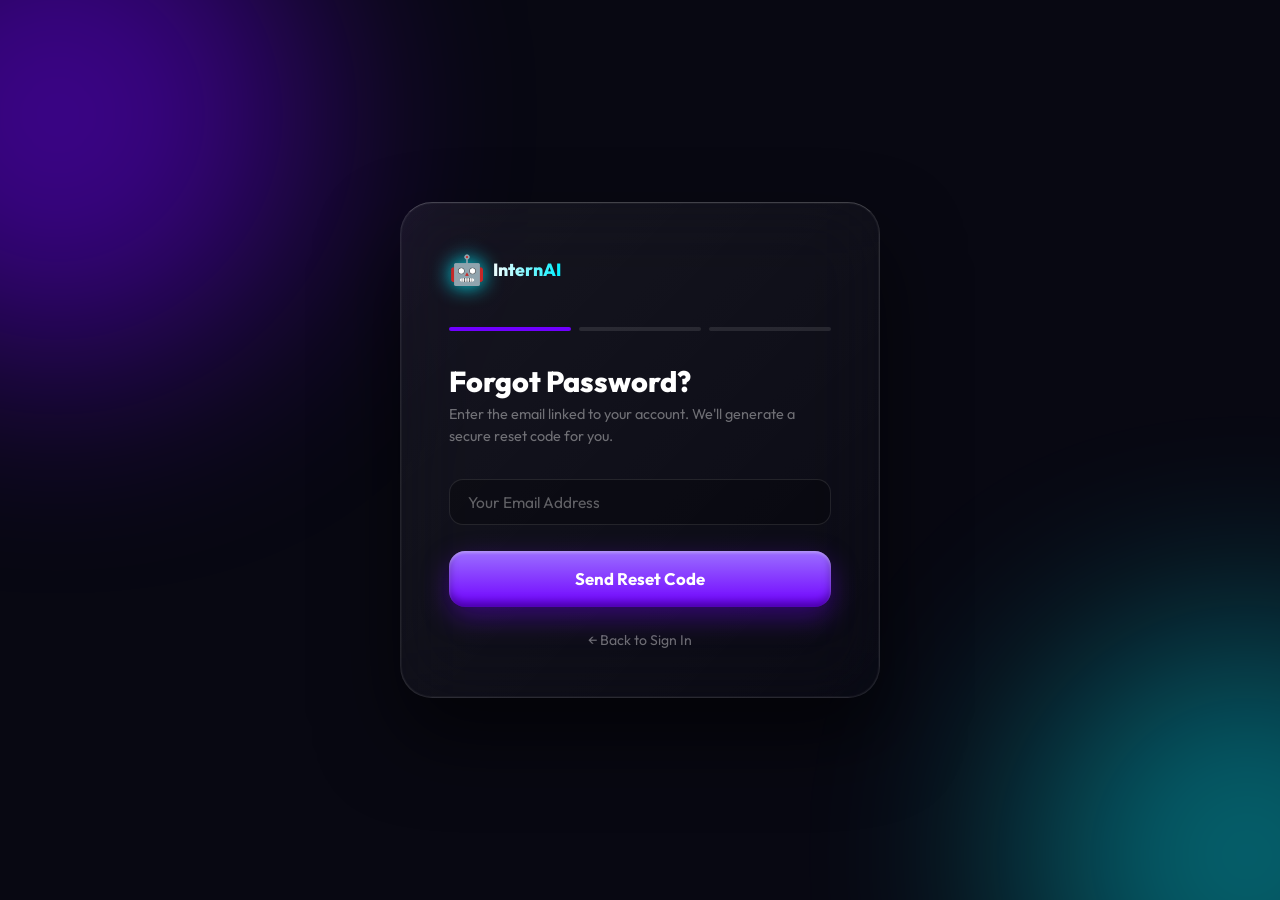
<file: internship_ai_agent/forgot-password.html>
<!DOCTYPE html>
<html lang="en">
<head>
<meta charset="UTF-8">
<meta name="viewport" content="width=device-width, initial-scale=1.0">
<title>Reset Password — InternAI</title>
<link href="https://fonts.googleapis.com/css2?family=Outfit:wght@300;400;600;700;800&display=swap" rel="stylesheet">
<style>
  *,*::before,*::after{margin:0;padding:0;box-sizing:border-box}
  :root{--cyan:#00f0ff;--violet:#7000ff;--pink:#ff007b;--green:#00e4b8;--dark:#080812;--border:rgba(255,255,255,.10)}
  body{font-family:'Outfit',sans-serif;background:var(--dark);color:#fff;min-height:100vh;display:flex;align-items:center;justify-content:center;padding:2rem;position:relative;overflow:hidden}

  /* Ambient blobs */
  .ab{position:fixed;border-radius:50%;filter:blur(110px);animation:ab-sway 20s ease-in-out infinite alternate;pointer-events:none;z-index:0}
  .a1{width:500px;height:500px;background:var(--violet);top:-15%;left:-15%;opacity:.5}
  .a2{width:450px;height:450px;background:var(--cyan);bottom:-20%;right:-15%;opacity:.4;animation-delay:-10s}
  @keyframes ab-sway{0%{transform:translate(0,0)}100%{transform:translate(50px,70px)}}

  /* Card */
  .card{
    position:relative;z-index:1;width:100%;max-width:480px;
    background:linear-gradient(135deg,rgba(255,255,255,.06),rgba(255,255,255,.01));
    backdrop-filter:blur(36px);-webkit-backdrop-filter:blur(36px);
    border:1px solid rgba(255,255,255,.1);border-top:1px solid rgba(255,255,255,.22);
    box-shadow:0 40px 80px rgba(0,0,0,.6),inset 0 0 0 1px rgba(255,255,255,.04);
    border-radius:32px;padding:3rem;
    animation:card-in .5s cubic-bezier(.16,1,.3,1)
  }
  @keyframes card-in{from{opacity:0;transform:translateY(24px) scale(.97)}to{opacity:1;transform:translateY(0) scale(1)}}

  .brand{display:flex;align-items:center;gap:.5rem;margin-bottom:2.5rem}
  .brand span{font-size:1.8rem;filter:drop-shadow(0 0 10px var(--cyan))}
  .brand p{font-size:1.1rem;font-weight:800;background:linear-gradient(90deg,#fff,var(--cyan));-webkit-background-clip:text;-webkit-text-fill-color:transparent}

  /* Step indicator */
  .steps{display:flex;gap:.5rem;margin-bottom:2rem}
  .step-dot{flex:1;height:4px;border-radius:2px;background:rgba(255,255,255,.1);transition:background .4s}
  .step-dot.active{background:var(--violet)}
  .step-dot.done{background:var(--green)}

  h3{font-size:1.8rem;font-weight:800;margin-bottom:.3rem}
  .sub{color:rgba(255,255,255,.4);font-size:.9rem;margin-bottom:2rem;line-height:1.5}

  /* Fields */
  .field{position:relative;margin-bottom:1.6rem}
  .field input{
    width:100%;background:rgba(0,0,0,.25);border:1px solid rgba(255,255,255,.1);border-radius:14px;
    padding:1.05rem 1.2rem .45rem;color:#fff;font-size:.97rem;font-family:inherit;
    transition:all .3s;outline:none
  }
  .field input:focus{border-color:var(--violet);background:rgba(112,0,255,.07);box-shadow:0 0 18px rgba(112,0,255,.15)}
  .field label{position:absolute;left:1.2rem;top:50%;transform:translateY(-50%);color:rgba(255,255,255,.35);pointer-events:none;transition:all .3s;font-size:.97rem}
  .field input:focus~label,.field input:valid~label{top:.5rem;transform:translateY(0);font-size:.7rem;color:var(--violet)}

  /* OTP boxes */
  .otp-row{display:flex;gap:.75rem;margin-bottom:1.8rem;justify-content:center}
  .otp-box{
    width:52px;height:60px;border-radius:14px;border:1px solid rgba(255,255,255,.1);
    background:rgba(0,0,0,.25);color:#fff;font-size:1.6rem;font-weight:800;
    text-align:center;font-family:inherit;outline:none;transition:all .3s;caret-color:var(--violet)
  }
  .otp-box:focus{border-color:var(--violet);background:rgba(112,0,255,.1);box-shadow:0 0 18px rgba(112,0,255,.2)}
  .otp-box.filled{border-color:rgba(0,228,184,.4);color:var(--green)}

  /* Password strength */
  .str-bars{display:flex;gap:5px;margin:-1rem 0 1.4rem}
  .bar{height:4px;flex:1;border-radius:2px;background:rgba(255,255,255,.08);transition:background .3s}

  /* Buttons */
  .btn{
    width:100%;padding:1.1rem;border:none;border-radius:16px;font-family:inherit;font-size:1.05rem;font-weight:700;
    cursor:pointer;position:relative;overflow:hidden;transition:all .2s cubic-bezier(.1,.7,1,.1)
  }
  .btn-violet{background:linear-gradient(180deg,#9b6fff 0%,var(--violet) 100%);color:#fff;
    box-shadow:inset 0 2px 3px rgba(255,255,255,.3),inset 0 -5px 8px rgba(0,0,0,.35),0 10px 28px rgba(112,0,255,.4)}
  .btn-violet:hover{transform:translateY(-3px);box-shadow:inset 0 2px 3px rgba(255,255,255,.3),0 0 28px rgba(112,0,255,.6)}
  .btn-green{background:linear-gradient(180deg,#00f0c0,var(--green));color:#001f17;
    box-shadow:inset 0 2px 3px rgba(255,255,255,.4),0 10px 28px rgba(0,228,184,.35)}
  .btn-green:hover{transform:translateY(-3px);box-shadow:0 0 28px rgba(0,228,184,.5)}
  .btn:active{transform:translateY(4px)}
  .btn.ld{opacity:.6;pointer-events:none}
  .shimmer{position:absolute;top:0;left:-100%;width:100%;height:100%;background:linear-gradient(90deg,transparent,rgba(255,255,255,.15),transparent);transition:left .5s}
  .btn:hover .shimmer{left:100%}

  /* Alert box */
  .alert{display:none;padding:.9rem 1.1rem;border-radius:12px;font-size:.88rem;font-weight:600;margin-bottom:1.4rem;align-items:center;gap:.6rem}
  .alert.show{display:flex}
  .alert.err{background:rgba(255,0,123,.08);border:1px solid rgba(255,0,123,.25);color:#ff6bb3}
  .alert.ok{background:rgba(0,228,184,.08);border:1px solid rgba(0,228,184,.25);color:var(--green)}

  /* Code display box */
  .code-display{display:none;margin-bottom:1.6rem;padding:1.2rem;border-radius:16px;
    background:rgba(0,228,184,.07);border:1px dashed rgba(0,228,184,.35);text-align:center}
  .code-display.show{display:block}
  .code-label{font-size:.78rem;color:rgba(255,255,255,.4);margin-bottom:.5rem;text-transform:uppercase;letter-spacing:.06em}
  .code-value{font-size:2.4rem;font-weight:900;letter-spacing:.25em;color:var(--green);
    text-shadow:0 0 20px rgba(0,228,184,.4);font-family:'Courier New',monospace}
  .code-timer{font-size:.78rem;color:rgba(255,255,255,.35);margin-top:.4rem}

  .back-link{display:flex;align-items:center;gap:.4rem;color:rgba(255,255,255,.4);font-size:.88rem;text-decoration:none;margin-top:1.5rem;justify-content:center;transition:color .3s}
  .back-link:hover{color:#fff}

  /* Step panels */
  .step-panel{display:none}
  .step-panel.active{display:block;animation:fade-up .4s ease}
  @keyframes fade-up{from{opacity:0;transform:translateY(12px)}to{opacity:1;transform:translateY(0)}}

  /* Success screen */
  .success-icon{text-align:center;margin-bottom:1.5rem}
  .success-icon .circle{width:88px;height:88px;border-radius:50%;background:rgba(0,228,184,.12);border:2px solid rgba(0,228,184,.3);
    display:flex;align-items:center;justify-content:center;margin:0 auto;font-size:2.4rem;
    animation:pop .5s cubic-bezier(.16,1,.3,1) both}
  @keyframes pop{from{transform:scale(0) rotate(-20deg)}to{transform:scale(1) rotate(0)}}
</style>
</head>
<body>

<div class="ab a1"></div>
<div class="ab a2"></div>

<div class="card">
  <div class="brand"><span>🤖</span><p>InternAI</p></div>

  <!-- Step progress bar -->
  <div class="steps">
    <div class="step-dot active" id="dot1"></div>
    <div class="step-dot" id="dot2"></div>
    <div class="step-dot" id="dot3"></div>
  </div>

  <!-- STEP 1: Enter Email -->
  <div class="step-panel active" id="step1">
    <h3>Forgot Password?</h3>
    <div class="sub">Enter the email linked to your account. We'll generate a secure reset code for you.</div>

    <div class="alert err" id="err1">⚠️ <span id="errMsg1"></span></div>

    <div class="field">
      <input type="email" id="resetEmail" required autocomplete="off">
      <label for="resetEmail">Your Email Address</label>
    </div>

    <button class="btn btn-violet" id="sendBtn" onclick="sendCode()">
      <span>Send Reset Code</span>
      <div class="shimmer"></div>
    </button>

    <a href="/login" class="back-link">← Back to Sign In</a>
  </div>

  <!-- STEP 2: Enter OTP + New Password -->
  <div class="step-panel" id="step2">
    <h3>Enter Reset Code</h3>
    <div class="sub" id="step2Sub">Enter the 6-digit code below and choose your new password.</div>

    <!-- Code display box -->
    <div class="code-display show" id="codeBox">
      <div class="code-label">Your Reset Code (copy this)</div>
      <div class="code-value" id="displayCode">------</div>
      <div class="code-timer" id="codeTimer">Expires in 10:00</div>
    </div>

    <div class="alert err" id="err2">⚠️ <span id="errMsg2"></span></div>
    <div class="alert ok" id="ok2">✅ <span id="okMsg2"></span></div>

    <!-- OTP input boxes -->
    <div class="otp-row" id="otpRow">
      <input class="otp-box" maxlength="1" type="text" pattern="[0-9]" inputmode="numeric" id="o1">
      <input class="otp-box" maxlength="1" type="text" pattern="[0-9]" inputmode="numeric" id="o2">
      <input class="otp-box" maxlength="1" type="text" pattern="[0-9]" inputmode="numeric" id="o3">
      <input class="otp-box" maxlength="1" type="text" pattern="[0-9]" inputmode="numeric" id="o4">
      <input class="otp-box" maxlength="1" type="text" pattern="[0-9]" inputmode="numeric" id="o5">
      <input class="otp-box" maxlength="1" type="text" pattern="[0-9]" inputmode="numeric" id="o6">
    </div>

    <div class="field" style="margin-bottom:.8rem">
      <input type="password" id="newPw" required autocomplete="off" oninput="pwStrength(this.value)">
      <label for="newPw">New Password</label>
    </div>
    <div class="str-bars"><div class="bar" id="sb1"></div><div class="bar" id="sb2"></div><div class="bar" id="sb3"></div></div>

    <div class="field">
      <input type="password" id="confirmPw" required autocomplete="off">
      <label for="confirmPw">Confirm New Password</label>
    </div>

    <button class="btn btn-green" id="resetBtn" onclick="resetPassword()">
      <span>Reset Password</span>
      <div class="shimmer"></div>
    </button>

    <a href="#" class="back-link" onclick="goStep(1); return false;">← Try a Different Email</a>
  </div>

  <!-- STEP 3: Success -->
  <div class="step-panel" id="step3">
    <div class="success-icon"><div class="circle">✅</div></div>
    <h3 style="text-align:center;margin-bottom:.6rem">Password Reset!</h3>
    <div class="sub" style="text-align:center;">Your password has been updated successfully. You can now sign in with your new password.</div>
    <a href="/login" class="btn btn-violet" style="display:flex;align-items:center;justify-content:center;text-decoration:none;margin-top:1.5rem">
      <span>Go to Sign In</span><div class="shimmer"></div>
    </a>
  </div>
</div>

<script>
  let currentEmail = '';
  let timerInterval = null;
  let expiryTime = null;

  // ── OTP box auto-advance ──
  document.querySelectorAll('.otp-box').forEach((box, i, all) => {
    box.addEventListener('input', e => {
      const v = e.target.value.replace(/\D/g, '');
      e.target.value = v;
      if (v) {
        e.target.classList.add('filled');
        if (i < all.length - 1) all[i + 1].focus();
      } else {
        e.target.classList.remove('filled');
      }
    });
    box.addEventListener('keydown', e => {
      if (e.key === 'Backspace' && !box.value && i > 0) all[i - 1].focus();
    });
    box.addEventListener('paste', e => {
      e.preventDefault();
      const text = (e.clipboardData || window.clipboardData).getData('text').replace(/\D/g,'').slice(0,6);
      [...text].forEach((ch, j) => {
        if (all[j]) { all[j].value = ch; all[j].classList.add('filled'); }
      });
      if (all[Math.min(text.length, 5)]) all[Math.min(text.length, 5)].focus();
    });
  });

  function getOTP() {
    return ['o1','o2','o3','o4','o5','o6'].map(id => document.getElementById(id).value).join('');
  }

  function goStep(n) {
    [1,2,3].forEach(i => {
      document.getElementById(`step${i}`).classList.toggle('active', i === n);
      const dot = document.getElementById(`dot${i}`);
      dot.className = 'step-dot' + (i < n ? ' done' : i === n ? ' active' : '');
    });
  }

  function showErr(id, msg) {
    const el = document.getElementById(id);
    el.querySelector('span').textContent = msg;
    el.className = 'alert err show';
  }
  function hideAlert(id) { document.getElementById(id).className = 'alert'; }

  function startTimer(seconds) {
    if (timerInterval) clearInterval(timerInterval);
    expiryTime = Date.now() + seconds * 1000;
    const el = document.getElementById('codeTimer');
    timerInterval = setInterval(() => {
      const left = Math.max(0, Math.round((expiryTime - Date.now()) / 1000));
      const m = Math.floor(left / 60).toString().padStart(2, '0');
      const s = (left % 60).toString().padStart(2, '0');
      el.textContent = left > 0 ? `Expires in ${m}:${s}` : '⚠️ Code expired — go back and try again.';
      if (left === 0) clearInterval(timerInterval);
    }, 1000);
  }

  async function sendCode() {
    const email = document.getElementById('resetEmail').value.trim();
    if (!email) return;
    hideAlert('err1');
    const btn = document.getElementById('sendBtn');
    btn.classList.add('ld'); btn.querySelector('span').textContent = 'Sending...';

    try {
      const fd = new FormData();
      fd.append('email', email);
      const res  = await fetch('/api/auth/forgot-password', { method: 'POST', body: fd });
      const data = await res.json();

      if (data.error) {
        showErr('err1', data.error);
        btn.classList.remove('ld'); btn.querySelector('span').textContent = 'Send Reset Code';
        return;
      }

      currentEmail = email;
      // Display reset code directly (local/demo mode — no email server)
      document.getElementById('displayCode').textContent = data.code;
      startTimer(600); // 10 minutes
      goStep(2);
    } catch(e) {
      showErr('err1', 'Network error. Is the server running?');
      btn.classList.remove('ld'); btn.querySelector('span').textContent = 'Send Reset Code';
    }
  }

  function pwStrength(v) {
    const bars = ['sb1','sb2','sb3'].map(id => document.getElementById(id));
    bars.forEach(b => b.style.background = 'rgba(255,255,255,.08)');
    if (v.length > 0) bars[0].style.background = '#ff007b';
    if (v.length > 5 && /[0-9]/.test(v)) { bars[0].style.background='#f59e0b'; bars[1].style.background='#f59e0b'; }
    if (v.length > 8 && /[A-Z]/.test(v) && /[^A-Za-z0-9]/.test(v)) {
      bars.forEach(b => b.style.background = 'var(--green)');
    }
  }

  async function resetPassword() {
    hideAlert('err2'); hideAlert('ok2');
    const otp  = getOTP();
    const newPw = document.getElementById('newPw').value;
    const conf  = document.getElementById('confirmPw').value;

    if (otp.length < 6)  { showErr('err2', 'Please enter all 6 digits of the reset code.'); return; }
    if (newPw.length < 6){ showErr('err2', 'New password must be at least 6 characters.'); return; }
    if (newPw !== conf)  { showErr('err2', 'Passwords do not match.'); return; }

    const btn = document.getElementById('resetBtn');
    btn.classList.add('ld'); btn.querySelector('span').textContent = 'Resetting...';

    try {
      const fd = new FormData();
      fd.append('email', currentEmail);
      fd.append('code', otp);
      fd.append('new_password', newPw);
      const res  = await fetch('/api/auth/reset-password', { method: 'POST', body: fd });
      const data = await res.json();

      if (data.error) {
        showErr('err2', data.error);
        btn.classList.remove('ld'); btn.querySelector('span').textContent = 'Reset Password';
        return;
      }

      if (timerInterval) clearInterval(timerInterval);
      goStep(3);
    } catch(e) {
      showErr('err2', 'Network error. Please try again.');
      btn.classList.remove('ld'); btn.querySelector('span').textContent = 'Reset Password';
    }
  }
</script>
</body>
</html>
</file>
